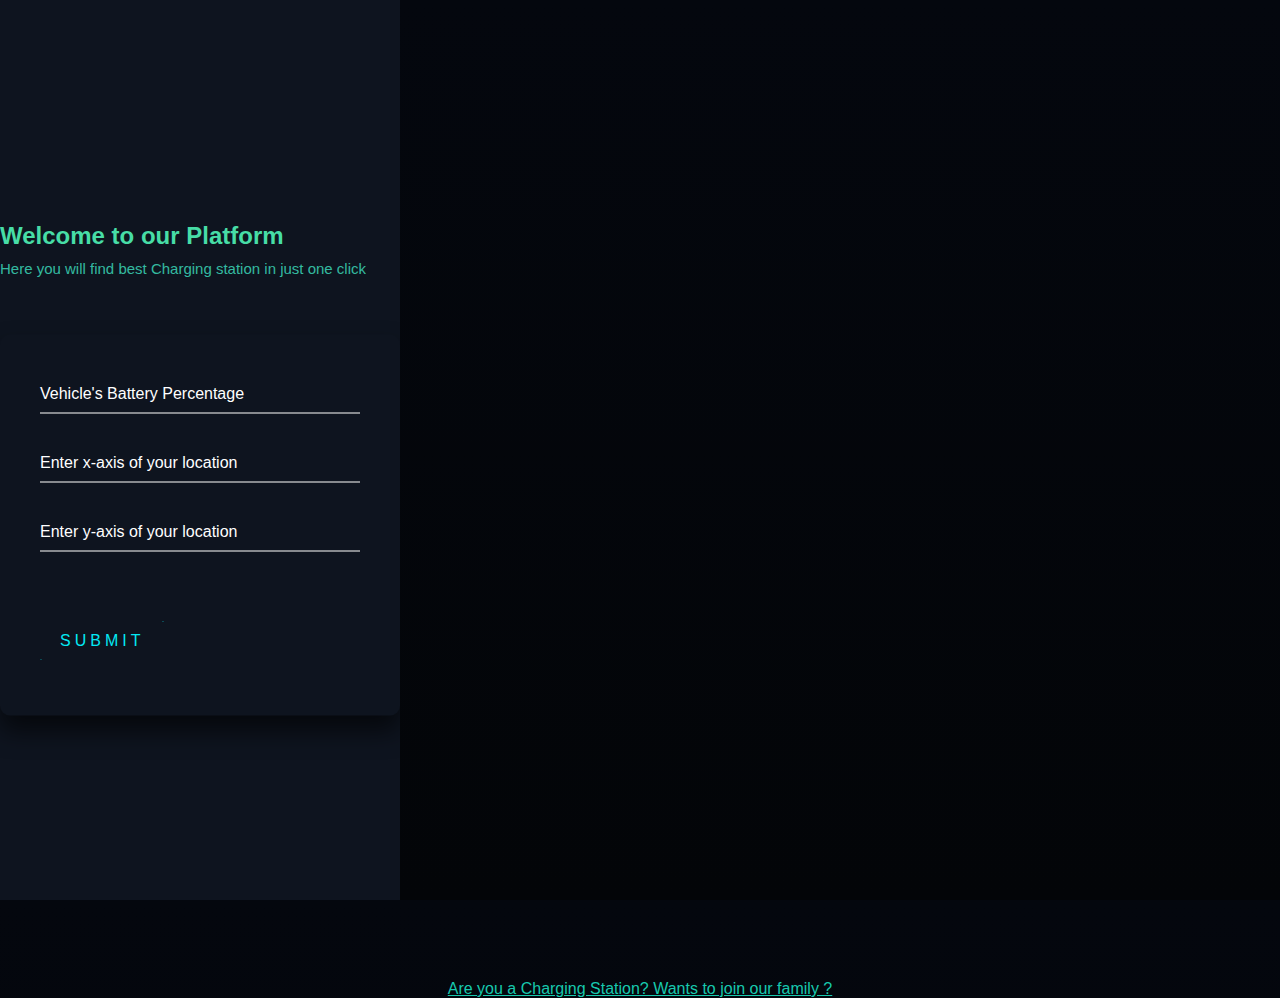
<file: index.html>
<html>

<head>
  
 <link rel="stylesheet" href="style.css">
  <title>Electric Vehicle</title>
  
  <script src="https://code.jquery.com/jquery-3.3.1.min.js" integrity="sha256-FgpCb/KJQlLNfOu91ta32o/NMZxltwRo8QtmkMRdAu8="
    crossorigin="anonymous"></script>

</head>

<body>
  
  <script charset="utf-8" src="https://cdn.ethers.io/scripts/ethers-v4.min.js" type="text/javascript">
  </script>

  

	  <div class="container">
		<div class="left">
		  <div class="header">
			<h2 class="animation a1 ">Welcome to our Platform</h2>
			<h4 class="animation a2">Here you will find best Charging station in just one click</h4>
		  
		
		  <div class="login-box ">
			
			<form>
			  <div class="user-box">
				<input type="number" id="Battery_rem" required=""><label>Vehicle's Battery Percentage</label>
				
			  </div>
			  <div class="user-box">
				<input type="number" id="Xcor" required="">
				<label>Enter x-axis of your location</label>
			  </div>
			  <div class="user-box">
				<input type="number" id="Ycor" required="">
				<label>Enter y-axis of your location</label>
			  </div>
			  <a href="#" onclick="getDistance()">
				<span></span>
				<span></span>
				<span></span>
				<span></span>
				Submit
			  	</a>
			</form>
		  </div>
			
		</div>
		
		</div>
		<!-- close of left -->
		<div class="right"></div>
		<!-- close of right  --> 
	  </div>
	  <!-- close of container  --> 
	  



	  <div class="container2">
		
			<div id="id" class="view">

			</div>
		</div> 
		<!-- close of container 2 -->
		  
      
		<div class = "nextpage">
			<a href="index_CS.html"  >Are you a Charging Station? Wants to join our family ?</a></p>
		</div>
		<!-- close of next page -->
    
  	<script src="./app.js"> </script>
</body>

</html>
</file>
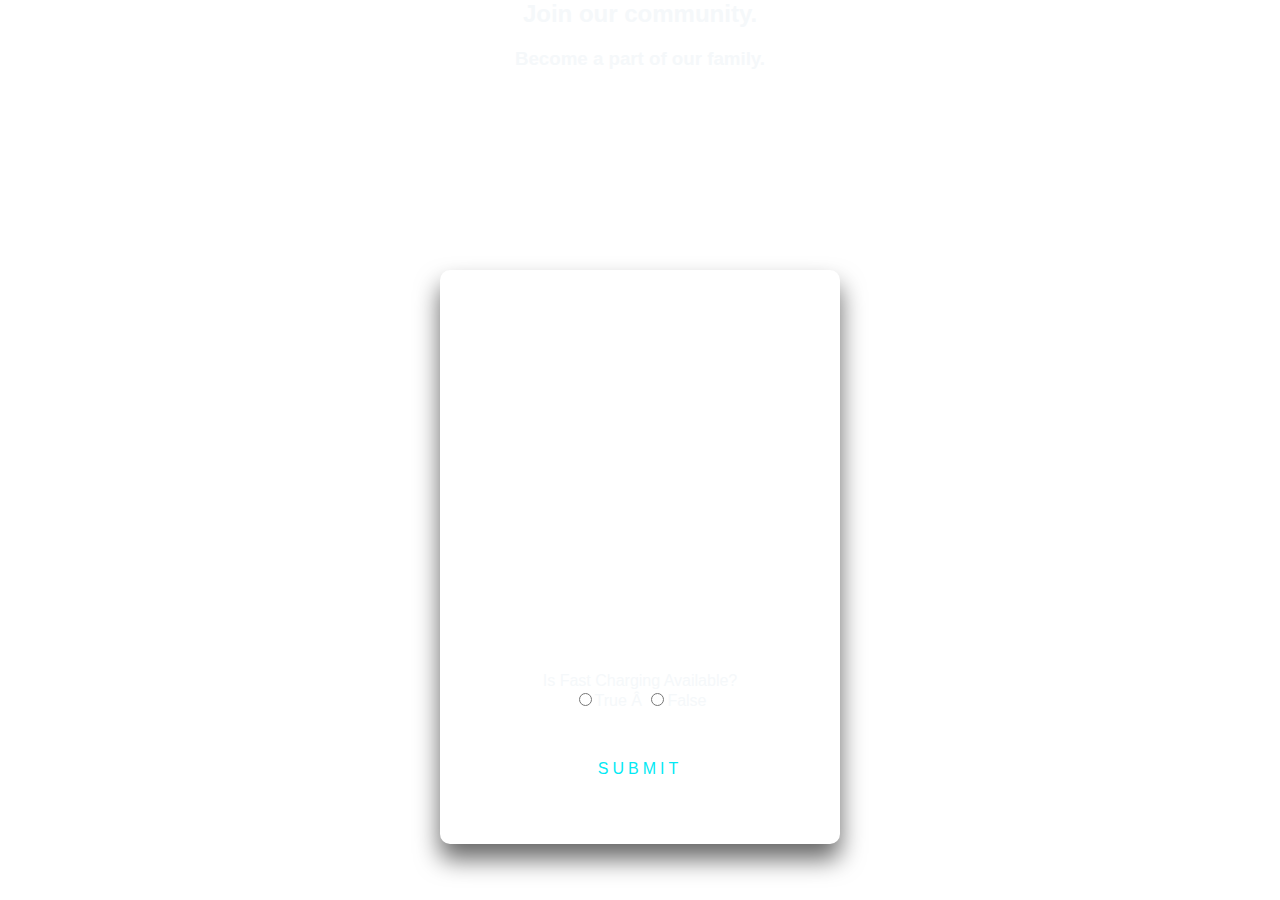
<file: index_CS.html>
<html>

<head>
  <link rel="stylesheet" href="style.css">
  <title>Electric Charging Station</title>
  <style>
    body {
        background-image: url("https://s19536.pcdn.co/wp-content/uploads/2021/07/electriccar-1400.jpg");
        height:100%;
    text-align: center;
    color: rgb(245, 248, 250);
    font-family: Arial, Helvetica, sans-serif;

        }
 </style>
  <script src="https://code.jquery.com/jquery-3.3.1.min.js" integrity="sha256-FgpCb/KJQlLNfOu91ta32o/NMZxltwRo8QtmkMRdAu8="
    crossorigin="anonymous"></script>

</head>

<body>
  
  <script charset="utf-8" src="https://cdn.ethers.io/scripts/ethers-v4.min.js" type="text/javascript">
  </script>

  
    <div><h2>Join our community.</h2>
      <h3>Become a part of our family.</h3><br></div>

      <div class="login-box " style="display:flex;
      justify-content: center;">
      
			
        <form >
          <h2>CHARGING STATION INTERFACE</h2>
          
          <div class="user-box">
          <input type="number" name="xaxis" id ="xaxis" required="">
          <label>Enter x-axis of your location</label>
          </div>
          <div class="user-box">
          <input type="number" name="yaxis" id="yaxis" required="">
          <label>Enter y-axis of your location</label>
          </div>
          <div class="user-box">
            <input type="number" name="ppu" id="ppu"required="">
            <label>Enter Price per Unit</label>
          </div>
          <div class="user-box">
            <input type="number" name="waittime" id="waittime" required="">
            <label>Enter Waiting Time</label>
          </div>
          <div class="control">
            <label>Is Fast Charging Available?</label><br>
              <input type="radio" id="fastchrg" name="fastchrg" value="true">True
               <input type="radio" id="fastchrg" name="fastchrg" value="false">False
              
             
          </div>
          
          
          <a href="#" onclick="addcs()" >
          <span></span>
          <span></span>
          <span></span>
          <span></span>
          Submit
          </a>
        </form>
        </div>
      

  <script src="./app.js"></script>
   
  </script>
</body>

</html>
</file>
<file: style.css>
* { box-sizing: border-box; }
@import url('https://fonts.googleapis.com/css?family=Rubik:400,500&display=swap');


body {
  font-family: 'Rubik', sans-serif;
  
}

.container {
  display: flex;
  height: 100vh;
}

.left {
  overflow: hidden;
  display: flex;
  flex-wrap: wrap;
  flex-direction: column;
  justify-content: center;
  animation-name: left;
  animation-duration: 1s;
  animation-fill-mode: both;
  animation-delay: 1s;
  background-color: #0e141f;
}

.right {
  flex: 1;
  /* background-color: black; */
  transition: 1s;
  background-image: url(https://s19536.pcdn.co/wp-content/uploads/2021/07/electriccar-1400.jpg);
  background-size: cover;
  background-repeat: no-repeat;
  background-position: center;
}


/* for header only */
.header > h2 {
  margin: 0;
  color: #47dda6;
}

.header > h4 {
  margin-top: 10px;
  font-weight: normal;
  font-size: 15px;
  color: rgba(65, 240, 205, 0.76);
}

.form {
  max-width: 80%;
  display: flex;
  flex-direction: column;
}



.animation {
  animation-name: move;
  animation-duration: .4s;
  animation-fill-mode: both;
  animation-delay: 2s;
}

.a1 {
  animation-delay: 2s;
}

.a2 {
  animation-delay: 2.1s;
}

.a3 {
  animation-delay: 2.2s;
}

.a4 {
  animation-delay: 2.3s;
}

.a5 {
  animation-delay: 2.4s;
}

.a6 {
  animation-delay: 2.5s;
}

@keyframes move {
  0% {
    opacity: 0;
    visibility: hidden;
    transform: translateY(-40px);
  }

  100% {
    opacity: 1;
    visibility: visible;
    transform: translateY(0);
  }
}

@keyframes left {
  0% {
    opacity: 0;
    width: 0;
  }

  100% {
    opacity: 1;
    padding: 20px 40px;
    width: 440px;
  }
}
html {
    height: 100%;
  }
  body {
    margin:0;
    padding:0;
    font-family: sans-serif;
    background: linear-gradient(#04070e, #030508);
  }
  
  .login-box {
    position: relative;
    top: 50%;
    left: 50%;
    width: 400px;
    padding: 40px;
    transform: translate(-50%, -50%);
    /* background: rgba(0,0,0,.5); */
    background: 030508;
    box-sizing: border-box;
    box-shadow: 0 15px 25px rgba(0,0,0,.6);
    border-radius: 10px;
    
  }
  
  .login-box h2 {
    margin: 0 0 30px;
    padding: 0;
    color: #fff;
    text-align: center;
  }
  
  .login-box .user-box {
    position: relative;
  }
  
  .login-box .user-box input {
    width: 100%;
    padding: 10px 0;
    font-size: 16px;
    color: #fff;
    margin-bottom: 30px;
    border: none;
    border-bottom: 1px solid #fff;
    outline: none;
    background: transparent;
  }
  .login-box .user-box label {
    position: absolute;
    top:0;
    left: 0;
    padding: 10px 0;
    font-size: 16px;
    color: #fff;
    pointer-events: none;
    transition: .5s;
  }
  
  .login-box .user-box input:focus ~ label,
  .login-box .user-box input:valid ~ label {
    top: -20px;
    left: 0;
    color: #03e9f4;
    font-size: 12px;
  }
  
  .login-box form a {
    position: relative;
    display: inline-block;
    padding: 10px 20px;
    color: #03e9f4;
    font-size: 16px;
    text-decoration: none;
    text-transform: uppercase;
    overflow: hidden;
    transition: .5s;
    margin-top: 40px;
    letter-spacing: 4px
  }
  
  .login-box a:hover {
    background: #03e9f4;
    color: #fff;
    border-radius: 5px;
    box-shadow: 0 0 5px #03e9f4,
                0 0 25px #03e9f4,
                0 0 50px #03e9f4,
                0 0 100px #03e9f4;
  }
  
  .login-box a span {
    position: absolute;
    display: block;
  }
  
  .login-box a span:nth-child(1) {
    top: 0;
    left: -100%;
    width: 100%;
    height: 2px;
    background: linear-gradient(90deg, transparent, #03e9f4);
    animation: btn-anim1 1s linear infinite;
  }
  
  @keyframes btn-anim1 {
    0% {
      left: -100%;
    }
    50%,100% {
      left: 100%;
    }
  }
  
  .login-box a span:nth-child(2) {
    top: -100%;
    right: 0;
    width: 2px;
    height: 100%;
    background: linear-gradient(180deg, transparent, #03e9f4);
    animation: btn-anim2 1s linear infinite;
    animation-delay: .25s
  }
  
  @keyframes btn-anim2 {
    0% {
      top: -100%;
    }
    50%,100% {
      top: 100%;
    }
  }
  
  .login-box a span:nth-child(3) {
    bottom: 0;
    right: -100%;
    width: 100%;
    height: 2px;
    background: linear-gradient(270deg, transparent, #03e9f4);
    animation: btn-anim3 1s linear infinite;
    animation-delay: .5s
  }
  
  @keyframes btn-anim3 {
    0% {
      right: -100%;
    }
    50%,100% {
      right: 100%;
    }
  }
  
  .login-box a span:nth-child(4) {
    bottom: -100%;
    left: 0;
    width: 2px;
    height: 100%;
    background: linear-gradient(360deg, transparent, #03e9f4);
    animation: btn-anim4 1s linear infinite;
    animation-delay: .75s
  }
  
  @keyframes btn-anim4 {
    0% {
      bottom: -100%;
    }
    50%,100% {
      bottom: 100%;
    }
  }
  .nextpage{
    bottom: 10rem;
    
    text-align: center;
  }
  .nextpage a{
    color: rgb(23, 201, 174);
  }
  body .container2 {
    display: block;
    justify-content: center;
    align-items: center;
    flex-wrap: wrap;
    max-width: 1200px;
    margin: 40px 0;
    
  }
  
  body .container2 .card {
    position: relative;
    display: flex;
    flex-wrap: wrap;
    min-width: 320px;
    height: 440px;
    box-shadow: inset 5px 5px 5px rgba(0, 0, 0, 0.2),
      inset -5px -5px 15px rgba(255, 255, 255, 0.1),
      5px 5px 15px rgba(0, 0, 0, 0.3), -5px -5px 15px rgba(255, 255, 255, 0.1);
    border-radius: 15px;
    margin: 30px;
    transition: 0.5s;
  }
  
  body .container2 .card:nth-child(1) .box .content a {
    background: #2196f3;
  }
  
  body .container2 .card:nth-child(2) .box .content a {
    background: #e91e63;
  }
  
  body .container2 .card:nth-child(3) .box .content a {
    background: #23c186;
  }
  
  body .container2 .card .box {
    position: relative;
    top: 20px;
    left: 20px;
    right: 20px;
    bottom: 20px;
    background: #2a2b2f;
    border-radius: 15px;
    display: flex;
    flex-wrap: wrap;
    justify-content: center;
    align-items: center;
    overflow: hidden;
    transition: 0.5s;
  }
  
  body .container2 .card .box:hover {
    transform: translateY(-50px);
  }
  
  body .container2 .card .box:before {
    content: "";
    position: absolute;
    top: 0;
    left: 0;
    width: 50%;
    height: 100%;
    background: rgba(255, 255, 255, 0.03);
  }
  
  body .container2 .card .box .content {
    padding: 20px;
    text-align: center;
  }
  
  body .container2 .card .box .content h2 {
    position: absolute;
    top: -10px;
    right: 30px;
    font-size: 8rem;
    color: rgba(255, 255, 255, 0.1);
  }
  
  body .container2 .card .box .content h3 {
    font-size: 1.8rem;
    color: #fff;
    z-index: 1;
    transition: 0.5s;
    margin-bottom: 15px;
  }
  
  body .container2 .card .box .content p {
    font-size: 1rem;
    font-weight: 300;
    color: rgba(255, 255, 255, 0.9);
    z-index: 1;
    transition: 0.5s;
  }
  
  body .container2 .card .box .content a {
    position: relative;
    display: inline-block;
    padding: 8px 20px;
    background: black;
    border-radius: 5px;
    text-decoration: none;
    color: white;
    margin-top: 20px;
    box-shadow: 0 10px 20px rgba(0, 0, 0, 0.2);
    transition: 0.5s;
  }
  body .container2 .card .box .content a:hover {
    box-shadow: 0 10px 20px rgba(0, 0, 0, 0.6);
    background: #fff;
    color: #000;
  }
  .resut{
    color: #fff;
  }
  .view{
    display: flex;
    flex-wrap: wrap;
  }
</file>
